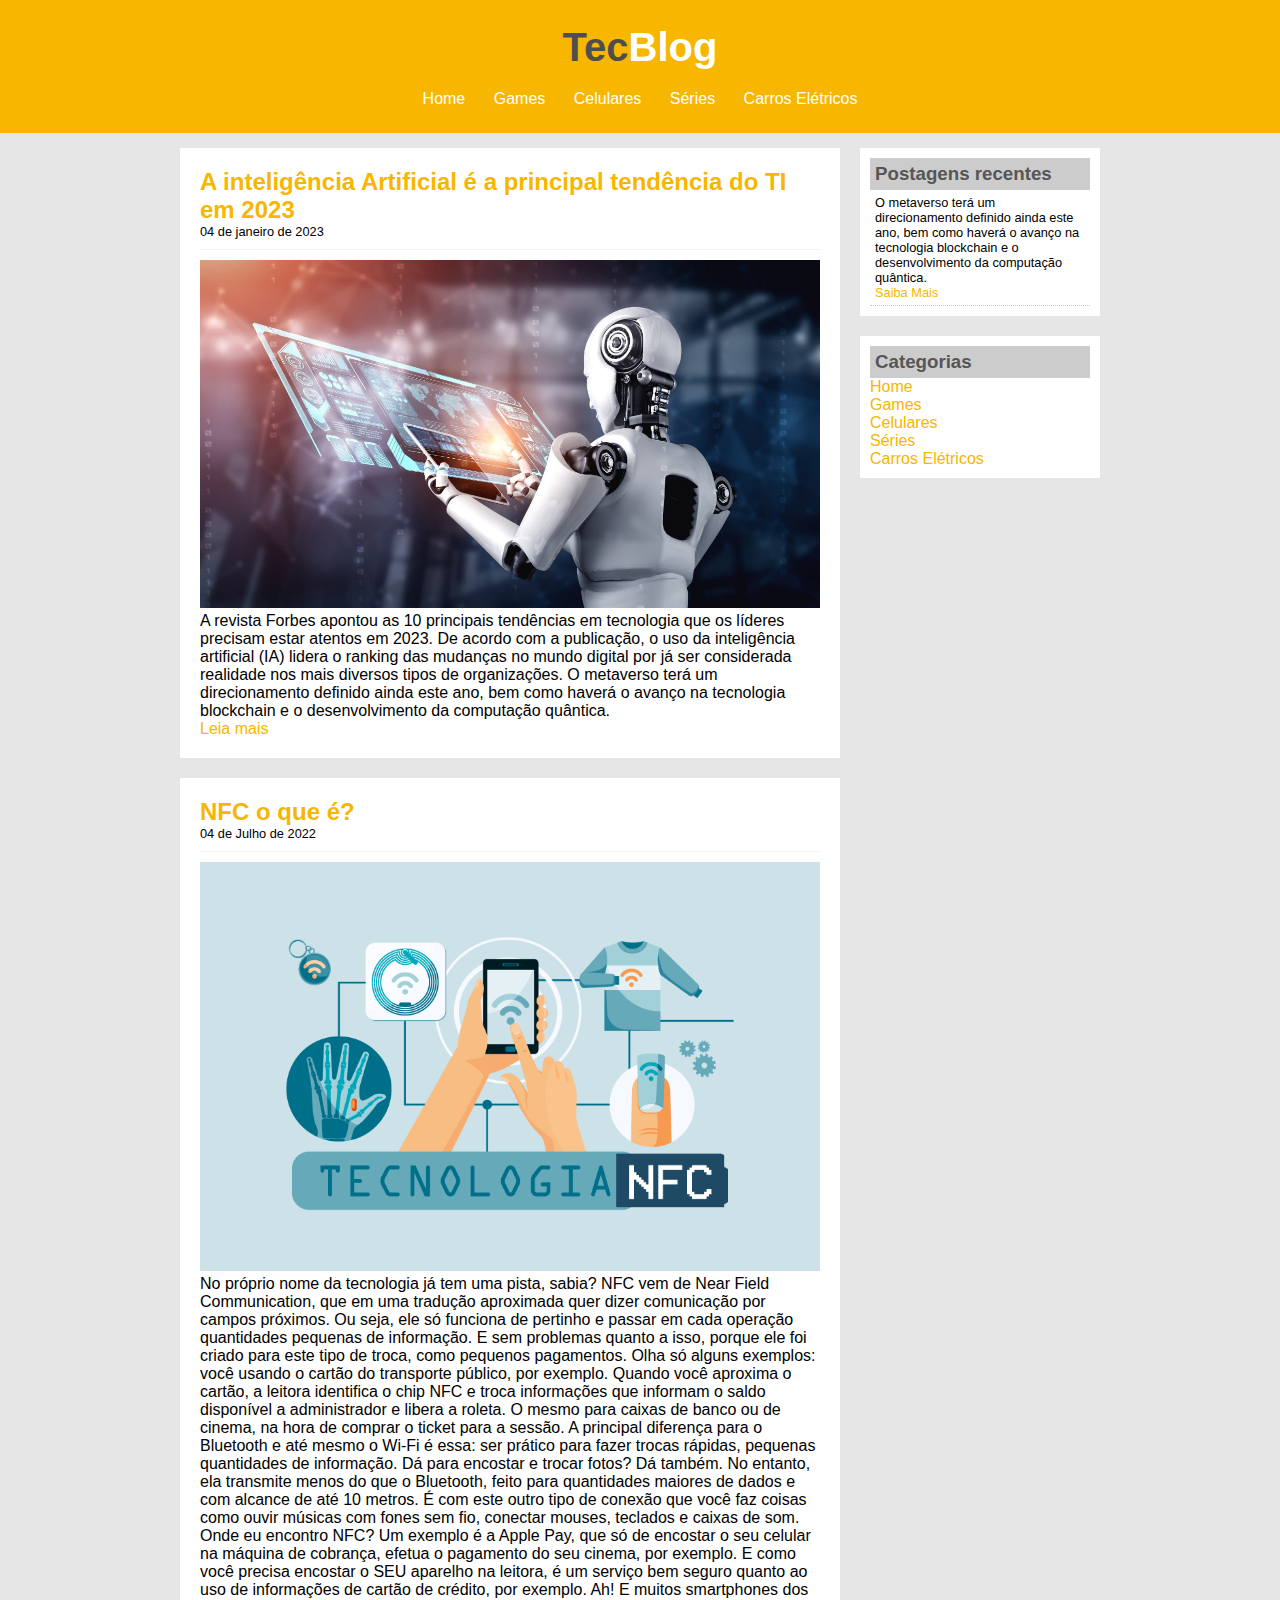
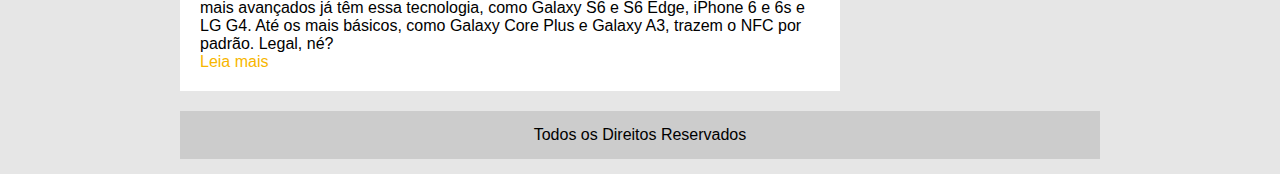
<file: index.html>
<!DOCTYPE html>
<html>
<head>
	<meta charset="utf-8">
	<meta name="viewport" content="width=device-width, initial-scale=1">
	<title>TecBlog - O seu blog de tecnologia</title>
	<link rel="stylesheet" type="text/css" href="css/style.css">

</head>
<body>
	<div id="area-cabecalho">

		<div id="area-logo">
			<h1>Tec<span class="branco">Blog</h1>
		</div>

		<div id="area-menu">
			<a href="index.html">Home</a>
			<a href="jogos.html">Games</a>
			<a href="celulares.html">Celulares</a>
			<a href="Séries.html">Séries</a>
			<a href="carros-eletricos.html">Carros Elétricos</a>
		</div>
	</div>

	<div id="area-principal">
		<div id="area-postagens">
			
			<div class="postagem">
				<h2>A inteligência Artificial é a principal tendência do TI em 2023</h2>
				<span class="data-postagem">04 de janeiro de 2023</span>
				<img src="imagens/ia.jpg" width="620px">
				<p>A revista Forbes apontou as 10 principais tendências em tecnologia que os líderes precisam estar atentos  em 2023. De acordo com a publicação, o uso da inteligência artificial (IA) lidera o ranking das mudanças no mundo digital por já ser considerada realidade nos mais diversos tipos de organizações. O metaverso terá um direcionamento definido ainda este ano, bem como haverá o avanço na tecnologia blockchain e o desenvolvimento da computação quântica. 
				</p>

				<a href="noticia-completa-ia.html">Leia mais</a>
			</div>

			<div class="postagem">
				<h2>NFC o que é?</h2>
				<span class="data-postagem">04 de Julho de 2022</span>
				<img src="imagens/nft.png" width="620px">
				<p>No próprio nome da tecnologia já tem uma pista, sabia? NFC vem de Near Field Communication, que em uma tradução aproximada quer dizer comunicação por campos próximos. Ou seja, ele só funciona de pertinho e passar em cada operação quantidades pequenas de informação. E sem problemas quanto a isso, porque ele foi criado para este tipo de troca, como pequenos pagamentos.

				Olha só alguns exemplos: você usando o cartão do transporte público, por exemplo. Quando você aproxima o cartão, a leitora identifica o chip NFC e troca informações que informam o saldo disponível a administrador e libera a roleta. O mesmo para caixas de banco ou de cinema, na hora de comprar o ticket para a sessão. A principal diferença para o Bluetooth e até mesmo o Wi-Fi é essa: ser prático para fazer trocas rápidas, pequenas quantidades de informação. Dá para encostar e trocar fotos? Dá também.

				No entanto, ela transmite menos do que o Bluetooth, feito para quantidades maiores de dados e com alcance de até 10 metros. É com este outro tipo de conexão que você faz coisas como ouvir músicas com fones sem fio, conectar mouses, teclados e caixas de som.

				Onde eu encontro NFC?

				Um exemplo é a Apple Pay, que só de encostar  o seu celular na máquina de cobrança, efetua o pagamento do seu cinema, por exemplo. E como você precisa encostar o SEU aparelho na leitora, é um serviço bem seguro quanto ao uso de informações de cartão de crédito, por exemplo.

				Ah! E muitos smartphones dos mais avançados já têm essa tecnologia, como Galaxy S6 e S6 Edge, iPhone 6 e 6s e LG G4. Até os mais básicos, como Galaxy Core Plus e Galaxy A3, trazem o NFC por padrão. Legal, né? 
				</p>

				<a href="noticia-completa-ia.html">Leia mais</a>
				

			</div>

		</div>

		<div id="area-lateral">
			<div class="conteudo-lateral">
			<h3>Postagens recentes</h3>
				<div class="postagem-lateral">
				<p>O metaverso terá um direcionamento definido ainda este ano, bem como haverá o avanço na tecnologia blockchain e o desenvolvimento da computação quântica.</p>
				<a href="noticia-completa-ia.html">Saiba Mais</a>
				</div>
				
			</div>
		

		<div class="conteudo-lateral">
			<h3>Categorias</h3>
			<a href="index.html">Home</a><br>
			<a href="jogos.html">Games</a><br>
			<a href="celulares.html">Celulares</a><br>
			<a href="Séries.html">Séries</a><br>
			<a href="carros-eletricos.html">Carros Elétricos</a><br>	
		</div>




		
	</div>
	<div class="rodape">Todos os Direitos Reservados</div>


</body>
</html>
</file>
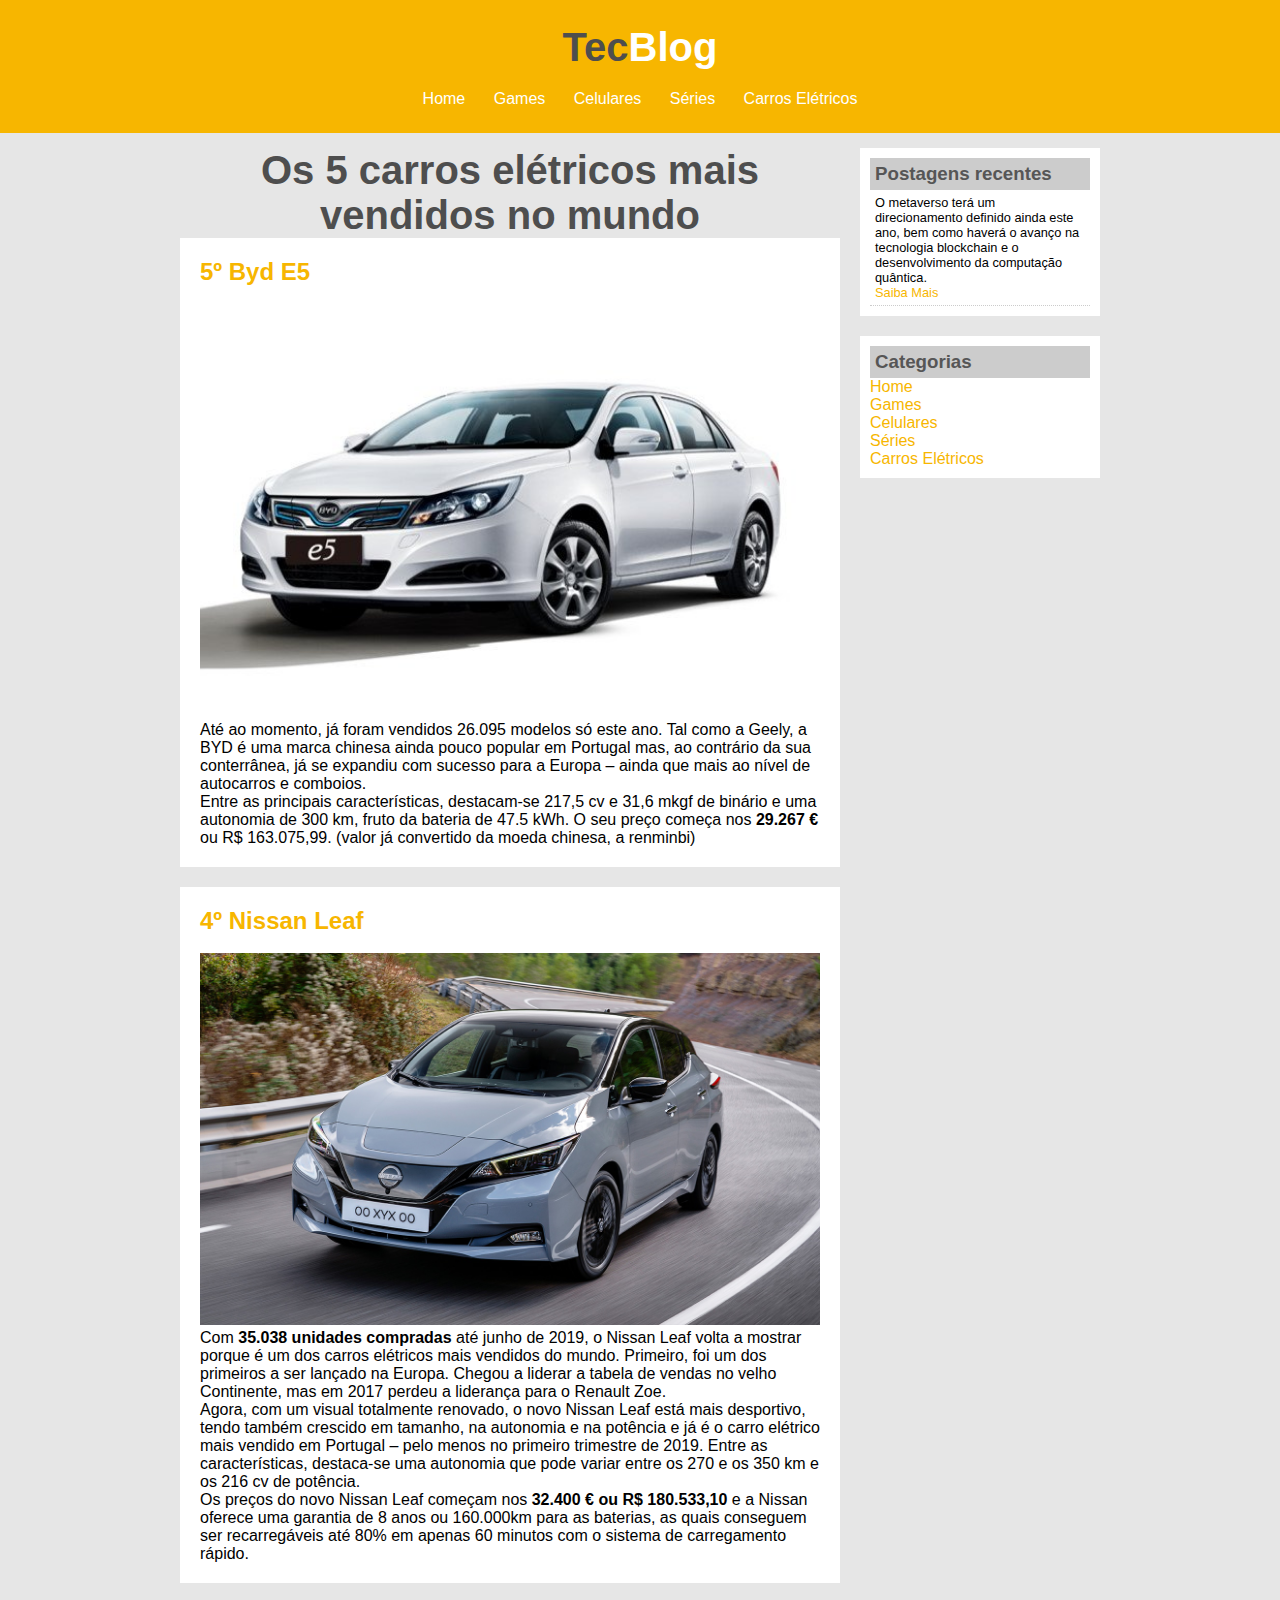
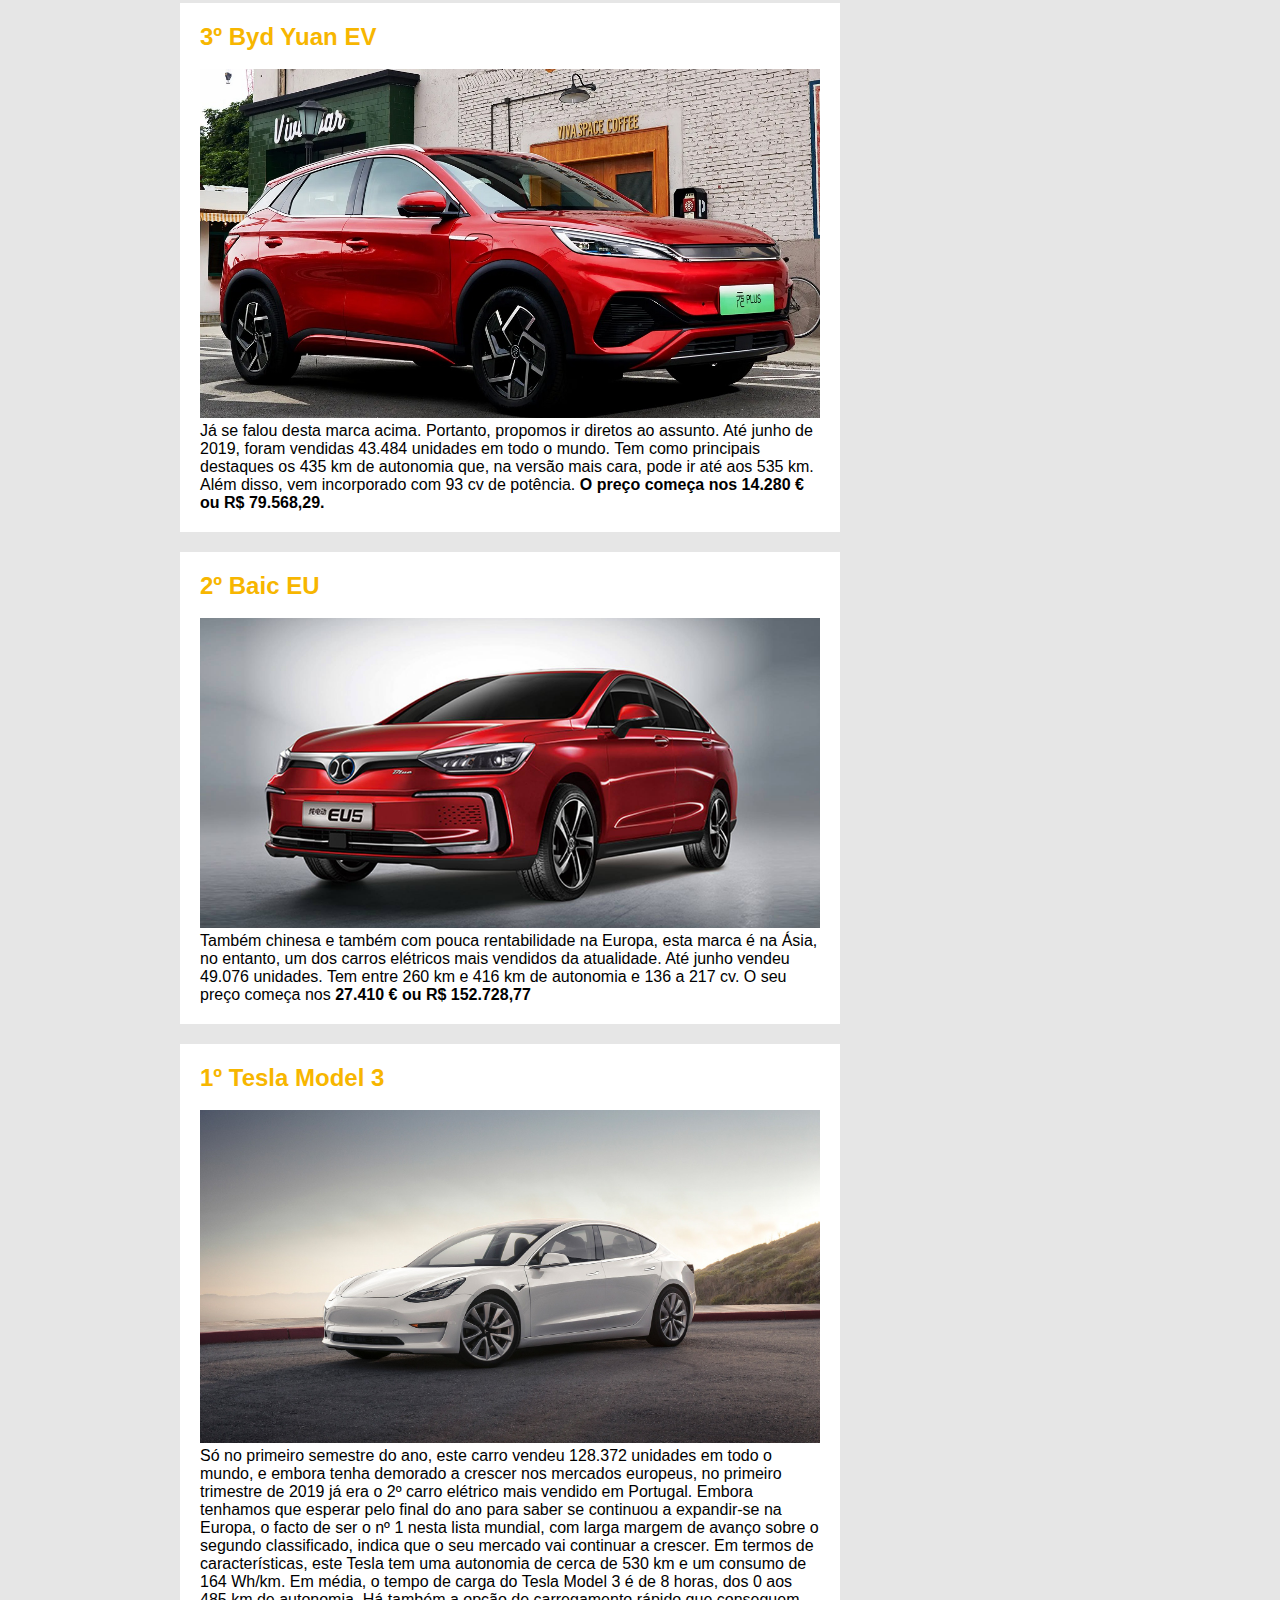
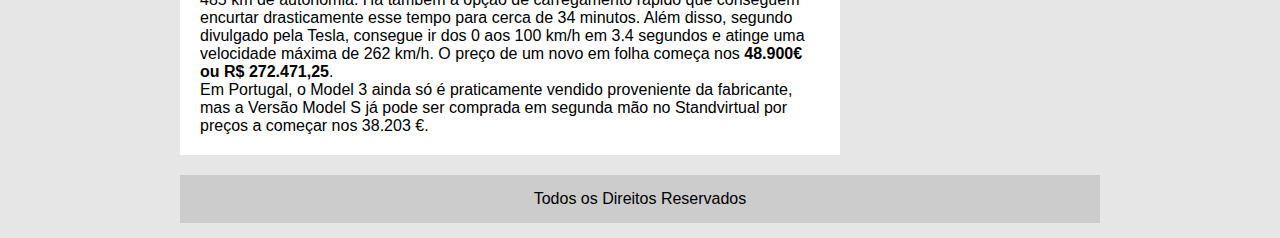
<file: carros-eletricos.html>
<!DOCTYPE html>
<html>
<head>
	<meta charset="utf-8">
	<meta name="viewport" content="width=device-width, initial-scale=1">
	<title>TecBlog - O seu blog de tecnologia</title>
	<link rel="stylesheet" type="text/css" href="css/style.css">

</head>
<body>
	<div id="area-cabecalho">

		<div id="area-logo">
			<h1>Tec<span class="branco">Blog</h1>
		</div>

		<div id="area-menu">
			<a href="index.html">Home</a>
			<a href="jogos.html">Games</a>
			<a href="celulares.html">Celulares</a>
			<a href="Séries.html">Séries</a>
			<a href="carros-eletricos.html">Carros Elétricos</a>
		</div>
	</div>

	<div id="area-principal">
		<div id="area-postagens">
			<h1 align="center">Os 5 carros elétricos mais vendidos no mundo</h1>
			<div class="postagem">
				<h2>5º Byd E5</h2> <br>
				<img src="imagens/carro5.jpg" width="620px"> 
				<p> 
					Até ao momento, já foram vendidos 26.095 modelos só este ano. Tal como a Geely, a BYD é uma marca chinesa ainda pouco popular em Portugal mas, ao contrário da sua conterrânea, já se expandiu com sucesso para a Europa – ainda que mais ao nível de autocarros e comboios. <br>

					Entre as principais características, destacam-se 217,5 cv e 31,6 mkgf de binário e uma autonomia de 300 km, fruto da bateria de 47.5 kWh. O seu preço começa nos <strong>29.267 €</strong> ou R$ 163.075,99. (valor já convertido da moeda chinesa, a renminbi)
				</p>
			</div>

			<div class="postagem">
				<h2>4º Nissan Leaf</h2> <br>
				<img src="imagens/carro4.jpg" width="620px">
				<p>Com <strong>35.038 unidades compradas</strong> até junho de 2019, o Nissan Leaf volta a mostrar porque é um dos carros elétricos mais vendidos do mundo. Primeiro, foi um dos primeiros a ser lançado na Europa. Chegou a liderar a tabela de vendas no velho Continente, mas em 2017 perdeu a liderança para o Renault Zoe. <br>

				Agora, com um visual totalmente renovado, o novo Nissan Leaf está mais desportivo, tendo também crescido em tamanho, na autonomia e na potência e já é o carro elétrico mais vendido em Portugal – pelo menos no primeiro trimestre de 2019.
				Entre as características, destaca-se uma autonomia que pode variar entre os 270 e os 350 km e os 216 cv de potência. <br>

				Os preços do novo Nissan Leaf começam nos <strong>32.400 € ou R$ 180.533,10</strong> e a Nissan oferece uma garantia de 8 anos ou 160.000km para as baterias, as quais conseguem ser recarregáveis até 80% em apenas 60 minutos com o sistema de carregamento rápido.
				</p>
			</div>

			<div class="postagem">
				<h2>3º Byd Yuan EV</h2> <br>
				<img src="imagens/carro3.jpg" width="620px">
				<p>Já se falou desta marca acima. Portanto, propomos ir diretos ao assunto. Até junho de 2019, foram vendidas 43.484 unidades em todo o mundo. Tem como principais destaques os 435 km de autonomia que, na versão mais cara, pode ir até aos 535 km. Além disso, vem incorporado com 93 cv de potência.

				<strong>O preço começa nos 14.280 € ou R$ 79.568,29.</strong>
				</p>
			</div>

			<div class="postagem">
				<h2>2º Baic EU</h2> <br>
				<img src="imagens/carro2.png" width="620px">
				<p>Também chinesa e também com pouca rentabilidade na Europa, esta marca é na Ásia, no entanto, um dos carros elétricos mais vendidos da atualidade. Até junho vendeu 49.076 unidades. Tem entre 260 km e 416 km de autonomia e 136 a 217 cv. O seu preço começa nos <strong>27.410 € ou R$ 152.728,77</strong>
				</p>
			</div>

			<div class="postagem">
				<h2>1º Tesla Model 3</h2> <br>
				<img src="imagens/carro1.jpg" width="620px">
				<p>Só no primeiro semestre do ano, este carro vendeu 128.372 unidades em todo o mundo, e embora tenha demorado a crescer nos mercados europeus, no primeiro trimestre de 2019 já era o 2º carro elétrico mais vendido em Portugal. Embora tenhamos que esperar pelo final do ano para saber se continuou a expandir-se na Europa, o facto de ser o nº 1 nesta lista mundial, com larga margem de avanço sobre o segundo classificado, indica que o seu mercado vai continuar a crescer.

				Em termos de características, este Tesla tem uma autonomia de cerca de 530 km e um consumo de 164 Wh/km. Em média, o tempo de carga do Tesla Model 3 é de 8 horas, dos 0 aos 485 km de autonomia. Há também a opção de carregamento rápido que conseguem encurtar drasticamente esse tempo para cerca de 34 minutos. Além disso, segundo divulgado pela Tesla, consegue ir dos 0 aos 100 km/h em 3.4 segundos e atinge uma velocidade máxima de 262 km/h.

				O preço de um novo em folha começa nos <strong>48.900€ ou R$ 272.471,25</strong>. <br> Em Portugal, o Model 3 ainda só é praticamente vendido proveniente da fabricante, mas a Versão Model S já pode ser comprada em segunda mão no Standvirtual por preços a começar nos 38.203 €.
				</p>
			</div>


		</div>

		<div id="area-lateral">
			<div class="conteudo-lateral">
			<h3>Postagens recentes</h3>
				<div class="postagem-lateral">
				<p>O metaverso terá um direcionamento definido ainda este ano, bem como haverá o avanço na tecnologia blockchain e o desenvolvimento da computação quântica.</p>
				<a href="noticia-completa-ia.html">Saiba Mais</a>
				</div>
				
			</div>
		

		<div class="conteudo-lateral">
			<h3>Categorias</h3>
			<a href="index.html">Home</a><br>
			<a href="jogos.html">Games</a><br>
			<a href="celulares.html">Celulares</a><br>
			<a href="Séries.html">Séries</a><br>
			<a href="carros-eletricos.html">Carros Elétricos</a><br>	
		</div>




		
	</div>
	<div class="rodape">Todos os Direitos Reservados</div>


</body>
</html>
</file>
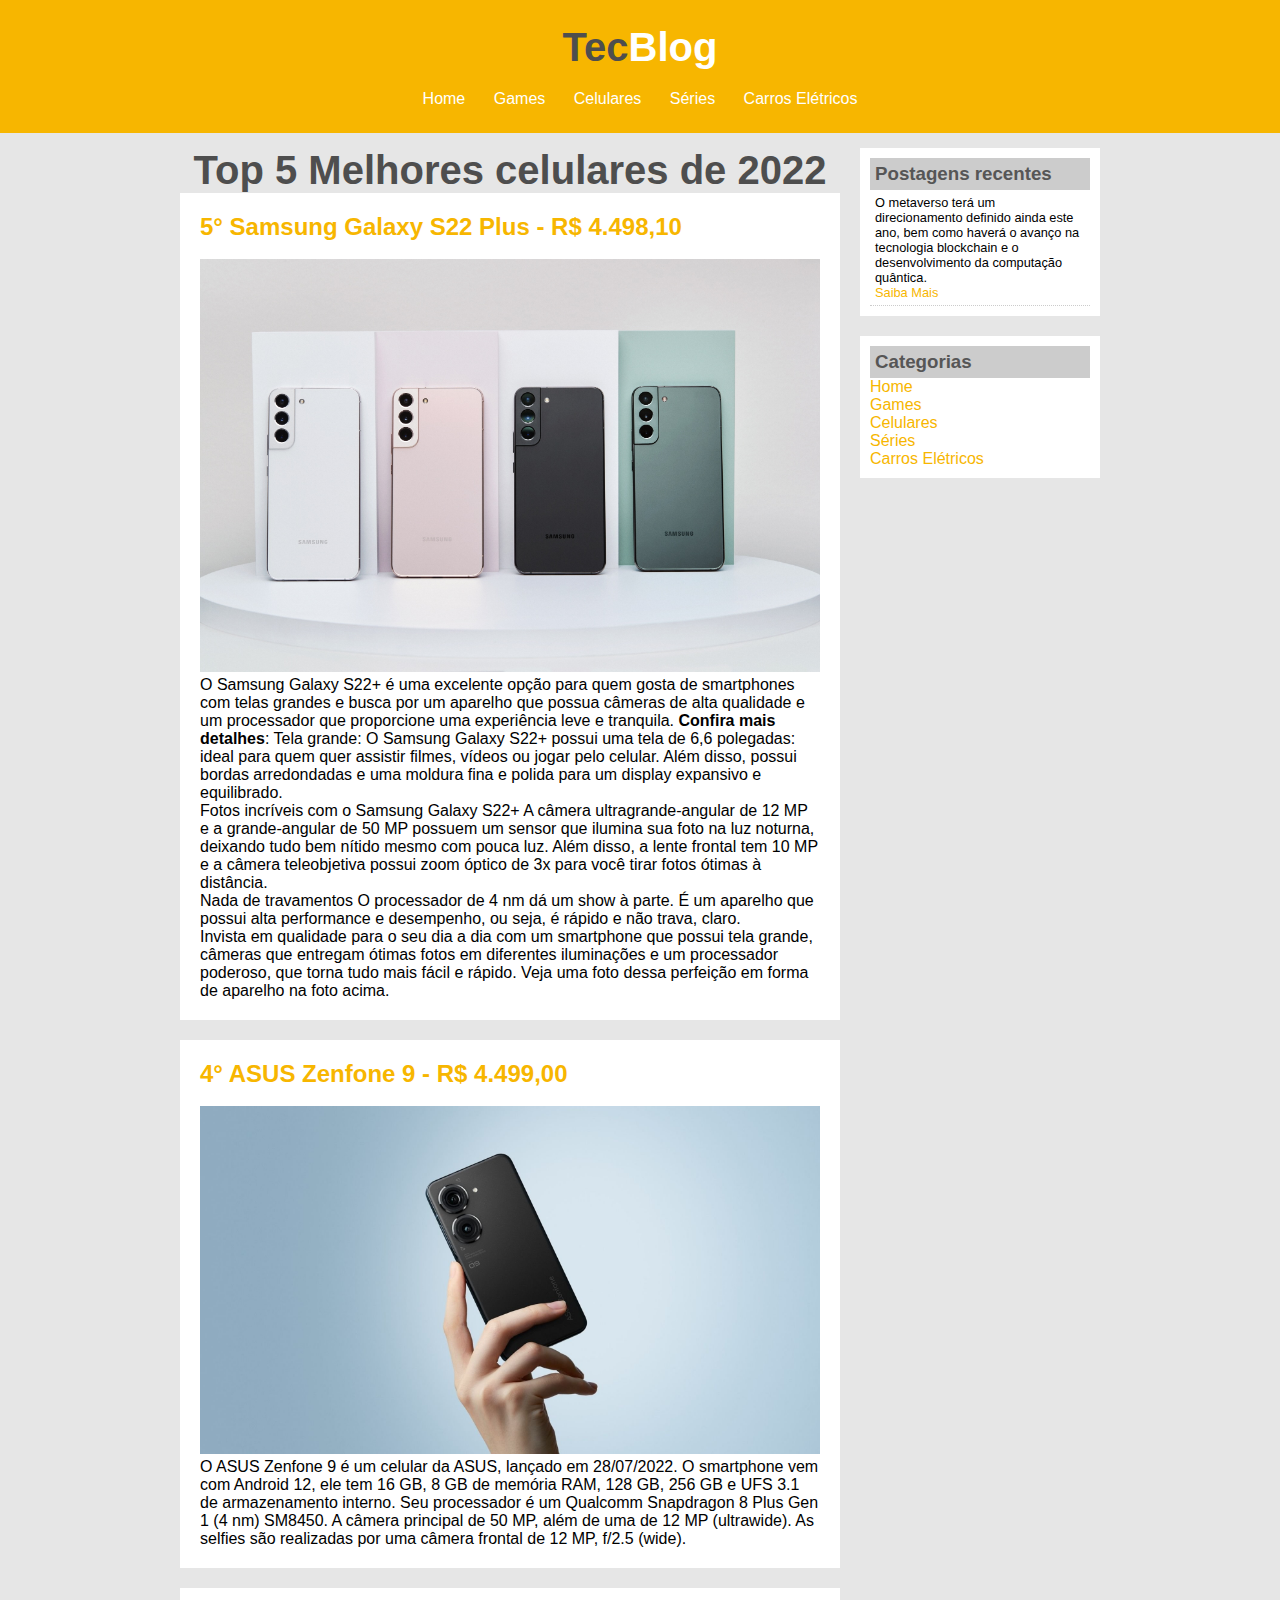
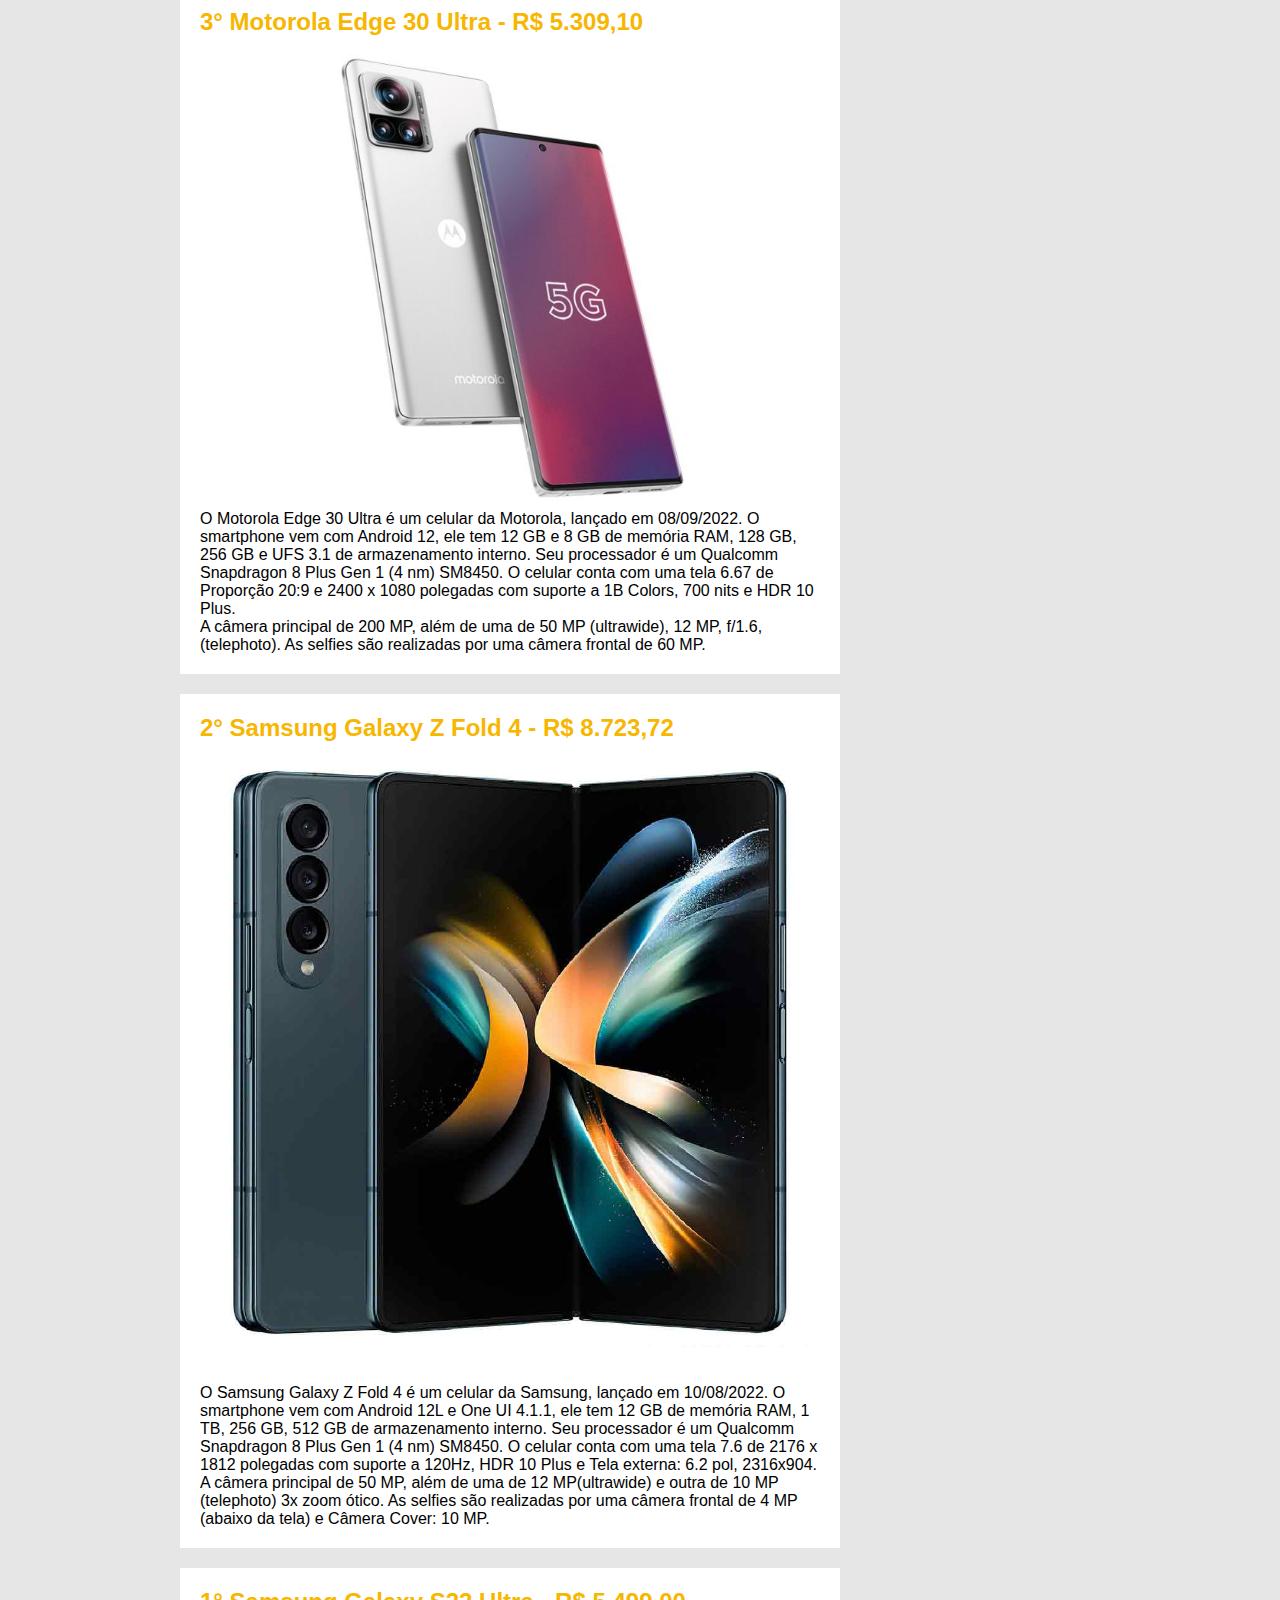
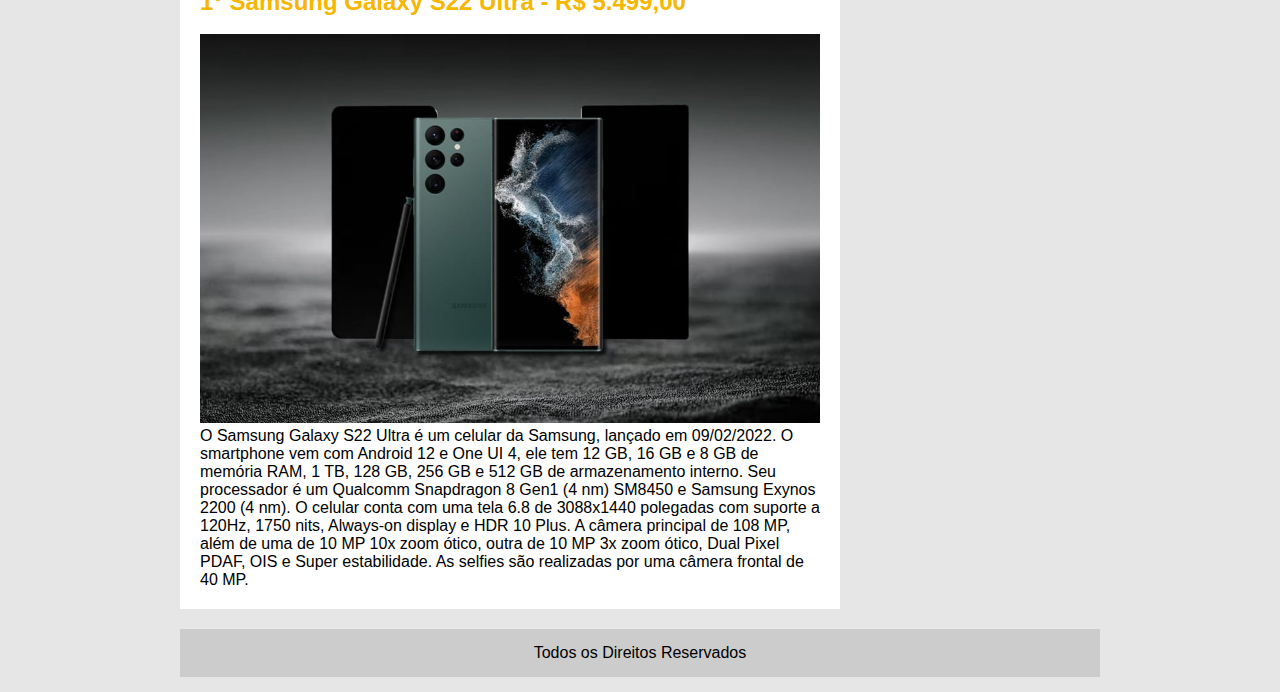
<file: celulares.html>
<!DOCTYPE html>
<html>
<head>
	<meta charset="utf-8">
	<meta name="viewport" content="width=device-width, initial-scale=1">
	<title>TecBlog - O seu blog de tecnologia</title>
	<link rel="stylesheet" type="text/css" href="css/style.css">

</head>
<body>
	<div id="area-cabecalho">

		<div id="area-logo">
			<h1>Tec<span class="branco">Blog</h1>
		</div>

		<div id="area-menu">
			<a href="index.html">Home</a>
			<a href="jogos.html">Games</a>
			<a href="celulares.html">Celulares</a>
			<a href="Séries.html">Séries</a>
			<a href="carros-eletricos.html">Carros Elétricos</a>
		</div>
	</div>

	<div id="area-principal">
		<div id="area-postagens">
			<h1 align="center">Top 5 Melhores celulares de 2022</h1>
			<div class="postagem">
				<h2>5°	Samsung Galaxy S22 Plus - R$ 4.498,10</h2> <br>
				<img src="imagens/s22.jpg" width="620px"> 
				<p> 
					O Samsung Galaxy S22+ é uma excelente opção para quem gosta de smartphones com telas grandes e busca por um aparelho que possua câmeras de alta qualidade e um processador que proporcione uma experiência leve e tranquila. <strong>Confira mais detalhes</strong>:

					Tela grande: O Samsung Galaxy S22+ possui uma tela de 6,6 polegadas: ideal para quem quer assistir filmes, vídeos ou jogar pelo celular. Além disso, possui bordas arredondadas e uma moldura fina e polida para um display expansivo e equilibrado. <br>

					Fotos incríveis com o Samsung Galaxy S22+ A câmera ultragrande-angular de 12 MP e a grande-angular de 50 MP possuem um sensor que ilumina sua foto na luz noturna, deixando tudo bem nítido mesmo com pouca luz. Além disso, a lente frontal tem 10 MP e a câmera teleobjetiva possui zoom óptico de 3x para você tirar fotos ótimas à distância. <br>

					Nada de travamentos O processador de 4 nm dá um show à parte. É um aparelho que possui alta performance e desempenho, ou seja, é rápido e não trava, claro. <br>

					Invista em qualidade para o seu dia a dia com um smartphone que possui tela grande, câmeras que entregam ótimas fotos em diferentes iluminações e um processador poderoso, que torna tudo mais fácil e rápido. Veja uma foto dessa perfeição em forma de aparelho na foto acima. 
				</p>
			</div>

			<div class="postagem">
				<h2>4°	ASUS Zenfone 9 - R$ 4.499,00</h2> <br>
				<img src="imagens/zfone9.jpg" width="620px">
				<p>O ASUS Zenfone 9 é um celular da ASUS, lançado em 28/07/2022. O smartphone vem com Android 12, ele tem 16 GB, 8 GB de memória RAM, 128 GB, 256 GB e UFS 3.1 de armazenamento interno. Seu processador é um Qualcomm Snapdragon 8 Plus Gen 1 (4 nm) SM8450.

				A câmera principal de 50 MP, além de uma de 12 MP (ultrawide). As selfies são realizadas por uma câmera frontal de 12 MP, f/2.5 (wide).
				</p>
			</div>

			<div class="postagem">
				<h2>3°	Motorola Edge 30 Ultra - R$ 5.309,10</h2> <br>
				<img src="imagens/moto30.jpg" width="620px">
				<p>O Motorola Edge 30 Ultra é um celular da Motorola, lançado em 08/09/2022. O smartphone vem com Android 12, ele tem 12 GB e 8 GB de memória RAM, 128 GB, 256 GB e UFS 3.1 de armazenamento interno. Seu processador é um Qualcomm Snapdragon 8 Plus Gen 1 (4 nm) SM8450. O celular conta com uma tela 6.67 de Proporção 20:9 e 2400 x 1080 polegadas com suporte a 1B Colors, 700 nits e HDR 10 Plus. <br>

				A câmera principal de 200 MP, além de uma de 50 MP (ultrawide), 12 MP, f/1.6, (telephoto). As selfies são realizadas por uma câmera frontal de 60 MP.

				</p>
			</div>

			<div class="postagem">
				<h2>2°	Samsung Galaxy Z Fold 4 - R$ 8.723,72</h2> <br>
				<img src="imagens/galaxy.jpg" width="620px">
				<p>O Samsung Galaxy Z Fold 4 é um celular da Samsung, lançado em 10/08/2022. O smartphone vem com Android 12L e One UI 4.1.1, ele tem 12 GB de memória RAM, 1 TB, 256 GB, 512 GB de armazenamento interno. Seu processador é um Qualcomm Snapdragon 8 Plus Gen 1 (4 nm) SM8450. O celular conta com uma tela 7.6 de 2176 x 1812 polegadas com suporte a 120Hz, HDR 10 Plus e Tela externa: 6.2 pol, 2316x904.

				A câmera principal de 50 MP, além de uma de 12 MP(ultrawide) e outra de 10 MP (telephoto) 3x zoom ótico. As selfies são realizadas por uma câmera frontal de 4 MP (abaixo da tela) e Câmera Cover: 10 MP.

				</p>
			</div>

			<div class="postagem">
				<h2>1°	Samsung Galaxy S22 Ultra - R$ 5.499,00</h2> <br>
				<img src="imagens/s22u.jpg" width="620px">
				<p>O Samsung Galaxy S22 Ultra é um celular da Samsung, lançado em 09/02/2022. O smartphone vem com Android 12 e One UI 4, ele tem 12 GB, 16 GB e 8 GB de memória RAM, 1 TB, 128 GB, 256 GB e 512 GB de armazenamento interno. Seu processador é um Qualcomm Snapdragon 8 Gen1 (4 nm) SM8450 e Samsung Exynos 2200 (4 nm). O celular conta com uma tela 6.8 de 3088x1440 polegadas com suporte a 120Hz, 1750 nits, Always-on display e HDR 10 Plus.

				A câmera principal de 108 MP, além de uma de 10 MP 10x zoom ótico, outra de 10 MP 3x zoom ótico, Dual Pixel PDAF, OIS e Super estabilidade. As selfies são realizadas por uma câmera frontal de 40 MP.

				</p>
			</div>


		</div>

		<div id="area-lateral">
			<div class="conteudo-lateral">
			<h3>Postagens recentes</h3>
				<div class="postagem-lateral">
				<p>O metaverso terá um direcionamento definido ainda este ano, bem como haverá o avanço na tecnologia blockchain e o desenvolvimento da computação quântica.</p>
				<a href="noticia-completa-ia.html">Saiba Mais</a>
				</div>
				
			</div>
		

		<div class="conteudo-lateral">
			<h3>Categorias</h3>
			<a href="index.html">Home</a><br>
			<a href="jogos.html">Games</a><br>
			<a href="celulares.html">Celulares</a><br>
			<a href="Séries.html">Séries</a><br>
			<a href="carros-eletricos.html">Carros Elétricos</a><br>	
		</div>




		
	</div>
	<div class="rodape">Todos os Direitos Reservados</div>


</body>
</html>
</file>
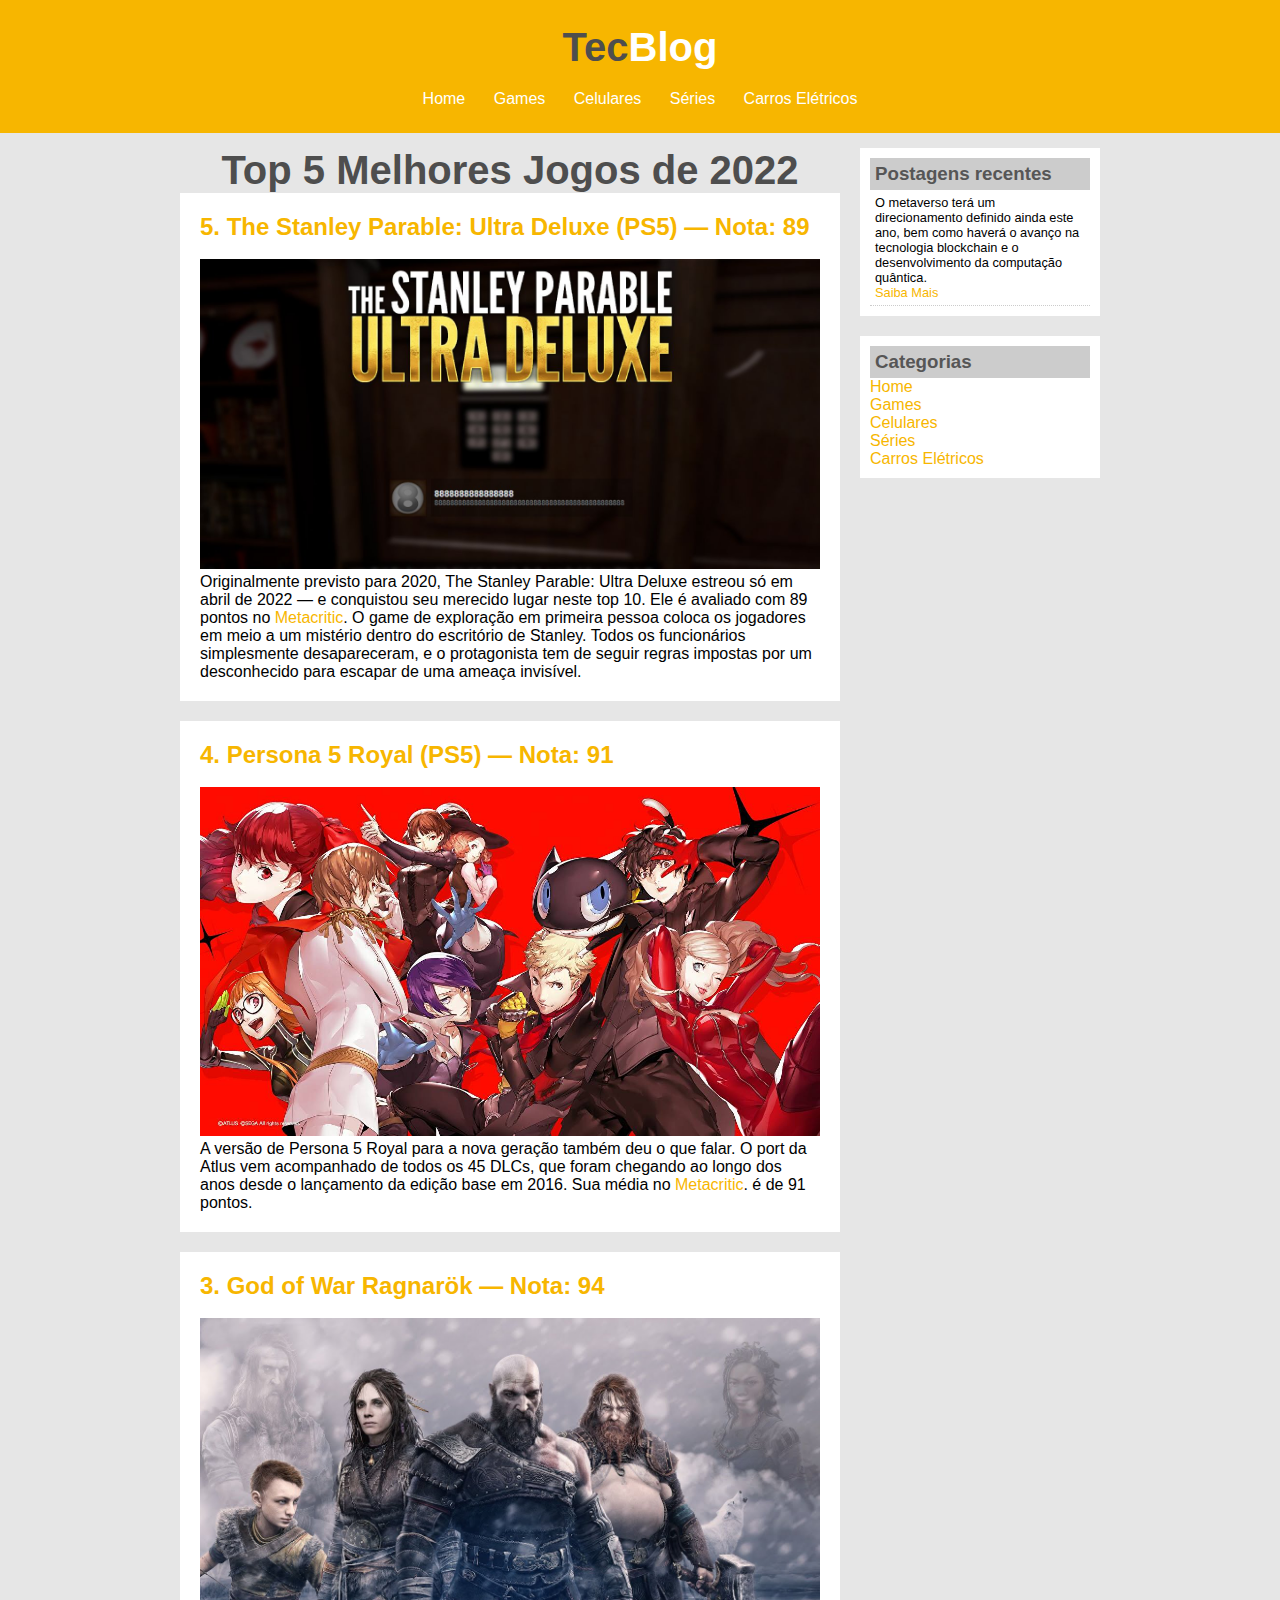
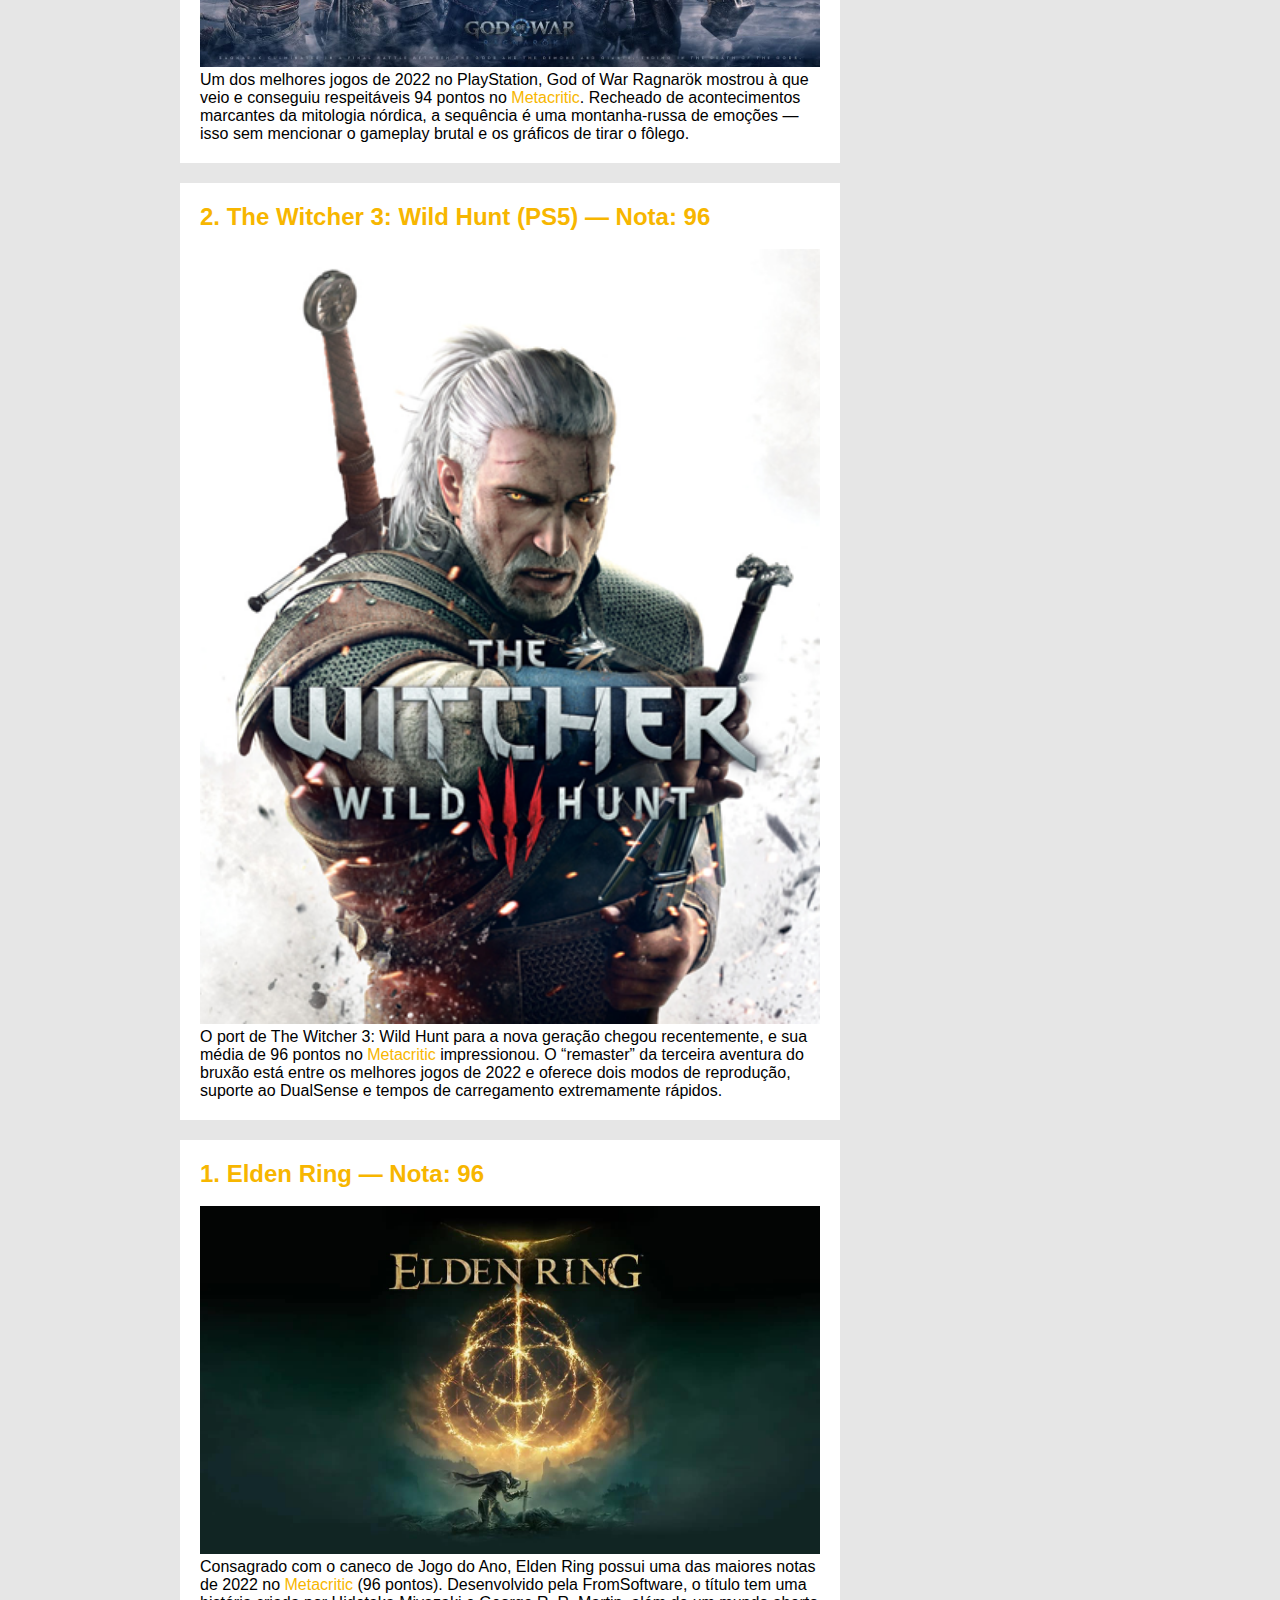
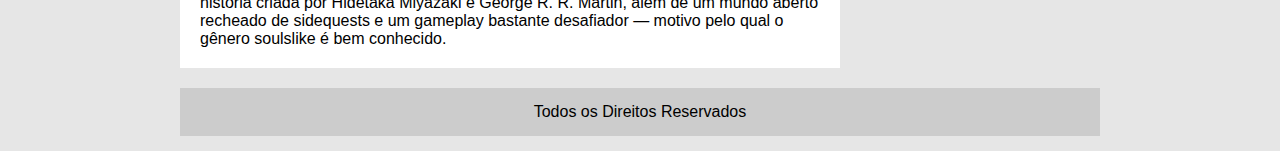
<file: jogos.html>
<!DOCTYPE html>
<html>
<head>
	<meta charset="utf-8">
	<meta name="viewport" content="width=device-width, initial-scale=1">
	<title>TecBlog - O seu blog de tecnologia</title>
	<link rel="stylesheet" type="text/css" href="css/style.css">

</head>
<body>
	<div id="area-cabecalho">

		<div id="area-logo">
			<h1>Tec<span class="branco">Blog</h1>
		</div>

		<div id="area-menu">
			<a href="index.html">Home</a>
			<a href="jogos.html">Games</a>
			<a href="celulares.html">Celulares</a>
			<a href="Séries.html">Séries</a>
			<a href="carros-eletricos.html">Carros Elétricos</a>
		</div>
	</div>

	<div id="area-principal">
		<div id="area-postagens">
			<h1 align="center">Top 5 Melhores Jogos de 2022</h1>
			<div class="postagem">
				<h2>5. The Stanley Parable: Ultra Deluxe (PS5) — Nota: 89</h2> <br>
				<img src="imagens/top5.jpg" width="620px"> 
				<p> 
					Originalmente previsto para 2020, The Stanley Parable: Ultra Deluxe estreou só em abril de 2022 — e conquistou seu merecido lugar neste top 10. Ele é avaliado com 89 pontos no <a href="https://meups.com.br/especiais/lista-10-melhores-jogos-de-2022-metacritic/">Metacritic</a>.
					O game de exploração em primeira pessoa coloca os jogadores em meio a um mistério dentro do escritório de Stanley. Todos os funcionários simplesmente desapareceram, e o protagonista tem de seguir regras impostas por um desconhecido para escapar de uma ameaça invisível.
				</p>
			</div>

			<div class="postagem">
				<h2>4. Persona 5 Royal (PS5) — Nota: 91</h2> <br>
				<img src="imagens/top4.jpeg" width="620px">
				<p>A versão de Persona 5 Royal para a nova geração também deu o que falar. O port da Atlus vem acompanhado de todos os 45 DLCs, que foram chegando ao longo dos anos desde o lançamento da edição base em 2016. Sua média no <a href="https://meups.com.br/especiais/lista-10-melhores-jogos-de-2022-metacritic/">Metacritic</a>. é de 91 pontos.
				</p>
			</div>

			<div class="postagem">
				<h2>3. God of War Ragnarök — Nota: 94</h2> <br>
				<img src="imagens/top3.jpg" width="620px">
				<p>Um dos melhores jogos de 2022 no PlayStation, God of War Ragnarök mostrou à que veio e conseguiu respeitáveis 94 pontos no <a href="https://meups.com.br/especiais/lista-10-melhores-jogos-de-2022-metacritic/">Metacritic</a>. Recheado de acontecimentos marcantes da mitologia nórdica, a sequência é uma montanha-russa de emoções — isso sem mencionar o gameplay brutal e os gráficos de tirar o fôlego.
				</p>
			</div>

			<div class="postagem">
				<h2>2. The Witcher 3: Wild Hunt (PS5) — Nota: 96</h2> <br>
				<img src="imagens/top2.png" width="620px">
				<p>O port de The Witcher 3: Wild Hunt para a nova geração chegou recentemente, e sua média de 96 pontos no <a href="https://meups.com.br/especiais/lista-10-melhores-jogos-de-2022-metacritic/">Metacritic</a> impressionou. O “remaster” da terceira aventura do bruxão está entre os melhores jogos de 2022 e oferece dois modos de reprodução, suporte ao DualSense e tempos de carregamento extremamente rápidos.
				</p>
			</div>

			<div class="postagem">
				<h2>1. Elden Ring — Nota: 96</h2> <br>
				<img src="imagens/top1.jpg" width="620px">
				<p>Consagrado com o caneco de Jogo do Ano, Elden Ring possui uma das maiores notas de 2022 no <a href="https://meups.com.br/especiais/lista-10-melhores-jogos-de-2022-metacritic/">Metacritic</a> (96 pontos). Desenvolvido pela FromSoftware, o título tem uma história criada por Hidetaka Miyazaki e George R. R. Martin, além de um mundo aberto recheado de sidequests e um gameplay bastante desafiador — motivo pelo qual o gênero soulslike é bem conhecido.
				</p>
			</div>


		</div>

		<div id="area-lateral">
			<div class="conteudo-lateral">
			<h3>Postagens recentes</h3>
				<div class="postagem-lateral">
				<p>O metaverso terá um direcionamento definido ainda este ano, bem como haverá o avanço na tecnologia blockchain e o desenvolvimento da computação quântica.</p>
				<a href="noticia-completa-ia.html">Saiba Mais</a>
				</div>
				
			</div>
		

		<div class="conteudo-lateral">
			<h3>Categorias</h3>
			<a href="index.html">Home</a><br>
			<a href="jogos.html">Games</a><br>
			<a href="celulares.html">Celulares</a><br>
			<a href="Séries.html">Séries</a><br>
			<a href="carros-eletricos.html">Carros Elétricos</a><br>	
		</div>




		
	</div>
	<div class="rodape">Todos os Direitos Reservados</div>


</body>
</html>
</file>
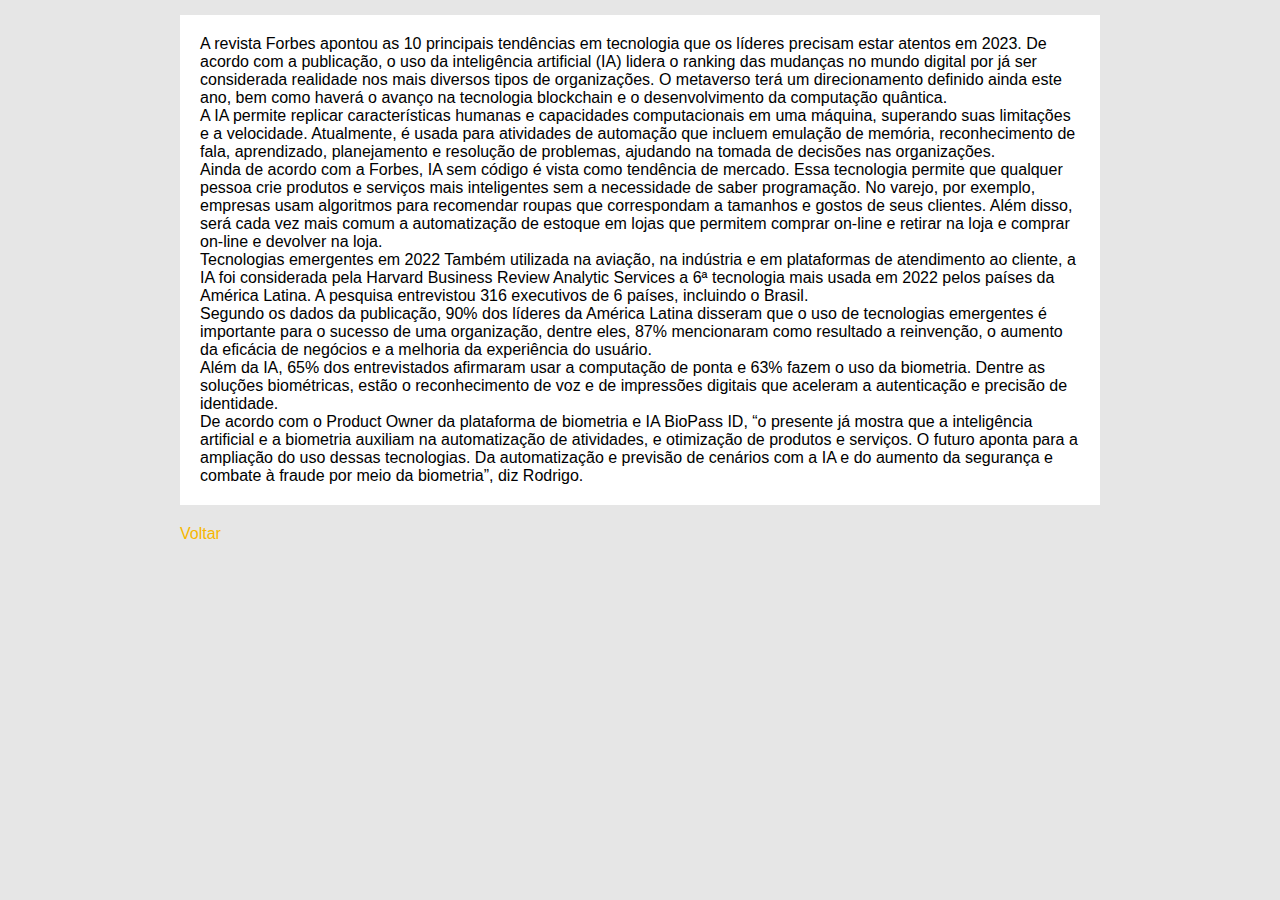
<file: noticia-completa-ia.html>
<!DOCTYPE html>
<html>
<head>
	<meta charset="utf-8">
	<meta name="viewport" content="width=device-width, initial-scale=1">
	<title>TecBlog - Tudo sobre IA</title>
	<link rel="stylesheet" type="text/css" href="css/style.css">

</head>
<body>
<div id="area-principalnoticia">
	<div id="area-postagens-noticia">
		<div class="postagem">
		<p> A revista Forbes apontou as 10 principais tendências em tecnologia que os líderes precisam estar atentos  em 2023. De acordo com a publicação, o uso da inteligência artificial (IA) lidera o ranking das mudanças no mundo digital por já ser considerada realidade nos mais diversos tipos de organizações. O metaverso terá um direcionamento definido ainda este ano, bem como haverá o avanço na tecnologia blockchain e o desenvolvimento da computação quântica. </p>

		<p> A IA permite replicar características humanas e capacidades computacionais em uma máquina, superando suas limitações e a velocidade. Atualmente, é usada para atividades de automação que incluem emulação de memória, reconhecimento de fala, aprendizado, planejamento e resolução de problemas, ajudando na tomada de decisões nas organizações. </p>

		<p>Ainda de acordo com a Forbes, IA sem código é vista como tendência de mercado. Essa tecnologia permite que qualquer pessoa crie produtos e serviços mais inteligentes sem a necessidade de saber programação. No varejo, por exemplo, empresas usam algoritmos para recomendar roupas que correspondam a tamanhos e gostos de seus clientes. Além disso, será cada vez mais comum a automatização de estoque em lojas que permitem comprar on-line e retirar na loja e comprar on-line e devolver na loja. </p>

		<p>Tecnologias emergentes em 2022

		Também utilizada na aviação, na indústria e em plataformas de atendimento ao cliente, a IA foi considerada pela Harvard Business Review Analytic Services a 6ª tecnologia mais usada em 2022 pelos países da América Latina. A pesquisa entrevistou 316 executivos de 6 países, incluindo o Brasil. </p>

		<p>Segundo os dados da publicação, 90% dos líderes da América Latina disseram que o uso de tecnologias emergentes é importante para o sucesso de uma organização, dentre eles, 87% mencionaram como resultado a reinvenção, o aumento da eficácia de negócios e a melhoria da experiência do usuário. </p> 

		<p>Além da IA, 65% dos entrevistados afirmaram usar a computação de ponta e 63% fazem o uso da biometria. Dentre as soluções biométricas, estão o reconhecimento de voz e de impressões digitais que aceleram a autenticação e precisão de identidade.</p>

		<p>De acordo com o Product Owner da plataforma de biometria e IA BioPass ID, “o presente já mostra que a inteligência artificial e a biometria auxiliam na automatização de atividades, e otimização de produtos e serviços. O futuro aponta para a ampliação do uso dessas tecnologias. Da automatização e previsão de cenários com a IA e do aumento da segurança e combate à fraude por meio da biometria”, diz Rodrigo. </p>
		</div>
	</div>
	<a href="index.html">Voltar</a>
</div>

</body>
</html>
</file>
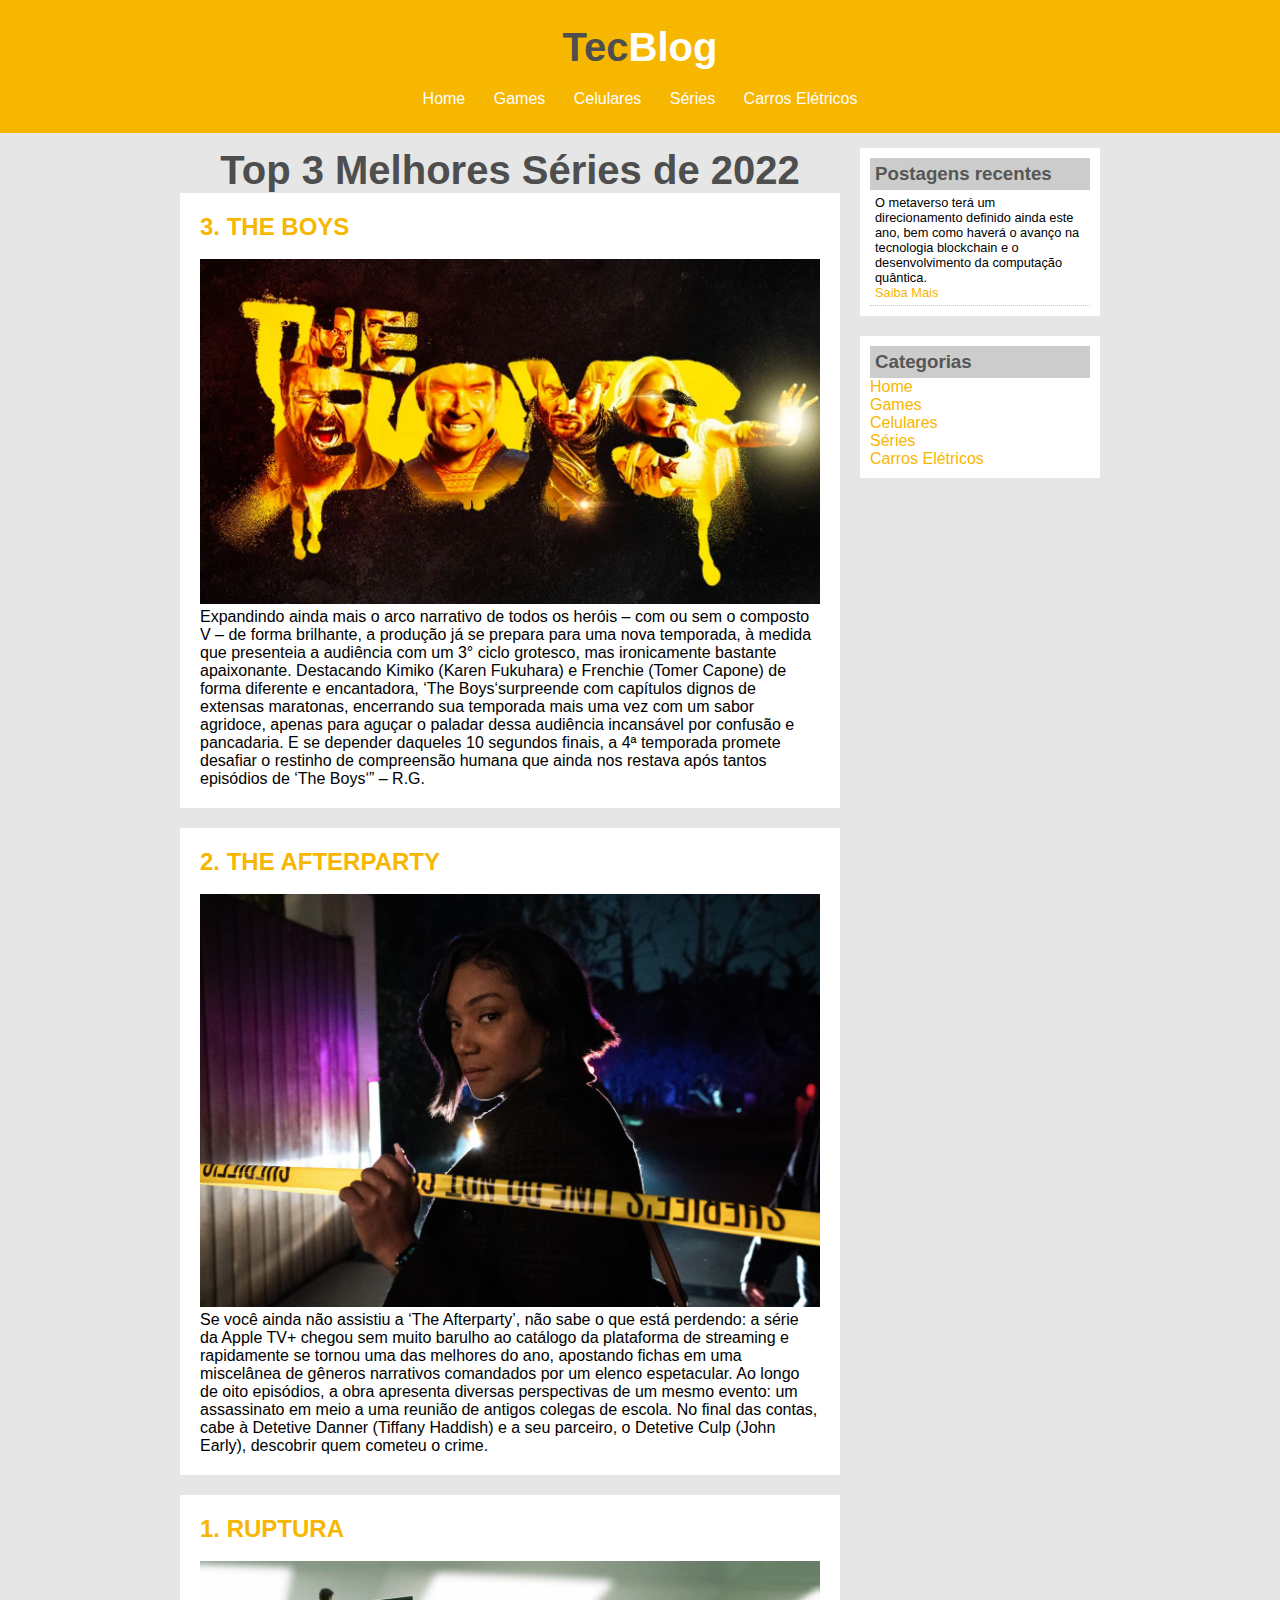
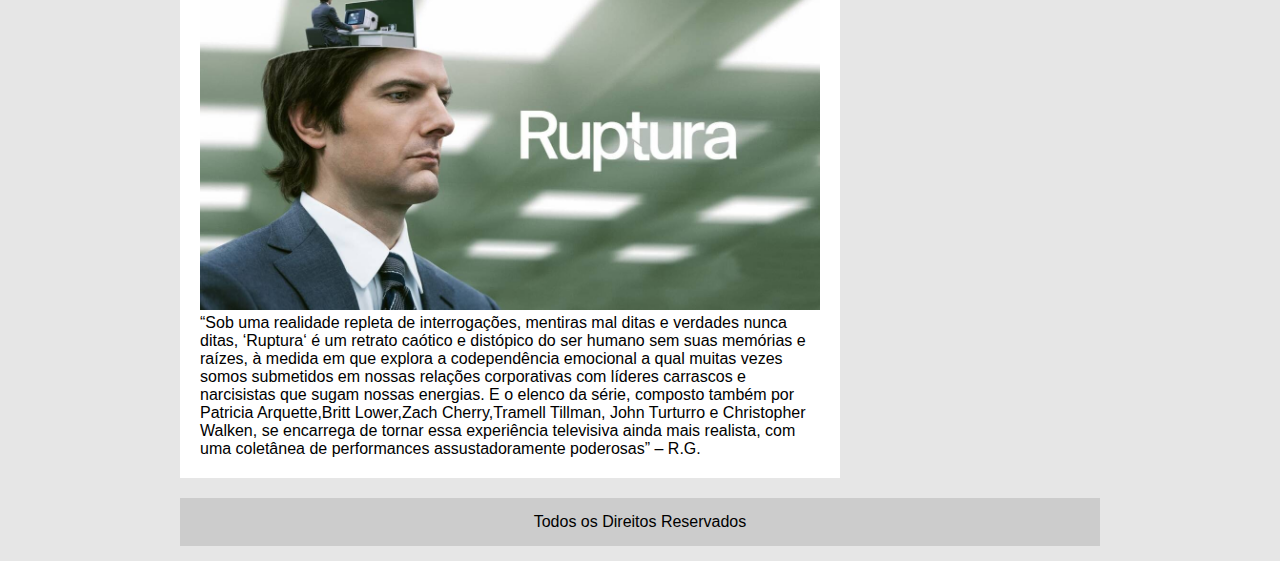
<file: Séries.html>
<!DOCTYPE html>
<html>
<head>
	<meta charset="utf-8">
	<meta name="viewport" content="width=device-width, initial-scale=1">
	<title>TecBlog - O seu blog de tecnologia</title>
	<link rel="stylesheet" type="text/css" href="css/style.css">

</head>
<body>
	<div id="area-cabecalho">

		<div id="area-logo">
			<h1>Tec<span class="branco">Blog</h1>
		</div>

		<div id="area-menu">
			<a href="index.html">Home</a>
			<a href="jogos.html">Games</a>
			<a href="celulares.html">Celulares</a>
			<a href="Séries.html">Séries</a>
			<a href="carros-eletricos.html">Carros Elétricos</a>
		</div>
	</div>

	<div id="area-principal">
		<div id="area-postagens">
			<h1 align="center">Top 3 Melhores Séries de 2022</h1>
			<div class="postagem">
				<h2>3. THE BOYS</h2> <br>
				<img src="imagens/serie3.jpg" width="620px"> 
				<p> Expandindo ainda mais o arco narrativo de todos os heróis – com ou sem o composto V – de forma brilhante, a produção já se prepara para uma nova temporada, à medida que presenteia a audiência com um 3° ciclo grotesco, mas ironicamente bastante apaixonante. Destacando Kimiko (Karen Fukuhara) e Frenchie (Tomer Capone) de forma diferente e encantadora, ‘The Boys‘surpreende com capítulos dignos de extensas maratonas, encerrando sua temporada mais uma vez com um sabor agridoce, apenas para aguçar o paladar dessa audiência incansável por confusão e pancadaria. E se depender daqueles 10 segundos finais, a 4ª temporada promete desafiar o restinho de compreensão humana que ainda nos restava após tantos episódios de ‘The Boys‘” – R.G.
				</p>
			</div>

			<div class="postagem">
				<h2>2. THE AFTERPARTY</h2> <br>
				<img src="imagens/serie2.jpg" width="620px">
				<p>Se você ainda não assistiu a ‘The Afterparty’, não sabe o que está perdendo: a série da Apple TV+ chegou sem muito barulho ao catálogo da plataforma de streaming e rapidamente se tornou uma das melhores do ano, apostando fichas em uma miscelânea de gêneros narrativos comandados por um elenco espetacular. Ao longo de oito episódios, a obra apresenta diversas perspectivas de um mesmo evento: um assassinato em meio a uma reunião de antigos colegas de escola. No final das contas, cabe à Detetive Danner (Tiffany Haddish) e a seu parceiro, o Detetive Culp (John Early), descobrir quem cometeu o crime.
				</p>
			</div>

			<div class="postagem">
				<h2>1. RUPTURA</h2> <br>
				<img src="imagens/serie1.jpeg" width="620px">
				<p>
					“Sob uma realidade repleta de interrogações, mentiras mal ditas e verdades nunca ditas, ‘Ruptura‘ é um retrato caótico e distópico do ser humano sem suas memórias e raízes, à medida em que explora a codependência emocional a qual muitas vezes somos submetidos em nossas relações corporativas com líderes carrascos e narcisistas que sugam nossas energias. E o elenco da série, composto também por Patricia Arquette,Britt Lower,Zach Cherry,Tramell Tillman, John Turturro e Christopher Walken, se encarrega de tornar essa experiência televisiva ainda mais realista, com uma coletânea de performances assustadoramente poderosas” – R.G.
				</p>
			</div>



		</div>

		<div id="area-lateral">
			<div class="conteudo-lateral">
			<h3>Postagens recentes</h3>
				<div class="postagem-lateral">
				<p>O metaverso terá um direcionamento definido ainda este ano, bem como haverá o avanço na tecnologia blockchain e o desenvolvimento da computação quântica.</p>
				<a href="noticia-completa-ia.html">Saiba Mais</a>
				</div>
				
			</div>
		

		<div class="conteudo-lateral">
			<h3>Categorias</h3>
			<a href="index.html">Home</a><br>
			<a href="jogos.html">Games</a><br>
			<a href="celulares.html">Celulares</a><br>
			<a href="Séries.html">Séries</a><br>
			<a href="carros-eletricos.html">Carros Elétricos</a><br>	
		</div>




		
	</div>
	<div class="rodape">Todos os Direitos Reservados</div>


</body>
</html>
</file>
<file: css/style.css>
/*Limpar Formatação padrão*/

* {
	padding: 0;
	margin: 0;
}

body {
	font-size: 1em;
	font-family: "Trebuchet MS", Helvetica, sans-serif;
	background: #e6e6e6;

}

/* 
_____Layout_____
*/

#area-cabecalho {
	background-color: #f7b600;
	padding: 15px;
	text-align: center;

}

#area-logo, #area-menu{
	padding: 10px;
}

#area-principal {
	width: 920px;
	margin: 0 auto;
	padding: 15px;
}

#area-postagens {
	width: 660px;
	float: left;


}

.postagem {
	padding: 20px;
	margin-bottom: 20px;
	background: white;

}

#area-lateral {
	width: 240px;
	float: right;
}

.rodape {
	clear: both;
	padding: 15px;
	background: #ccc;
	text-align: center;
}


/* 
_____Formação MENU_____
*/
a {
	text-decoration: none;
}

a:link, a:visited {
	color: #F7b600;
	

}

a:hover {
	text-decoration: underline;
}

#area-cabecalho a:link, #area-cabecalho a:visited {
	color: #FFF;
	padding: 8px 12px;

}

#area-cabecalho a:hover {
	color: #f7b600;
	background: white;
	text-decoration: none;
}

/* 
_____Formação geral_____
*/

h1 {
	color: #4e4e4e;
	font-size: 2.5em;
}

h2 {
	color: #f7b600;
}
h3 {
	color: #565656;
	background: #CCC;
	padding: 5px;
}
.branco {
	color: white;
}

.data-postagem {
	font-size: 0.8em;
	border-bottom: 1px solid #f4f4f4;
	padding-bottom: 10px;
	margin-bottom: 10px;
	display: block;
}

.conteudo-lateral {
	background: white;
	padding: 10px;
	margin-bottom: 20px;
}

.postagem-lateral {
	font-size: 0.8em;
	padding: 5px;
	border-bottom: 1px dotted #CCC;

}

#area-principalnoticia {
	width: 920px;
	margin: 0 auto;
	padding: 15px;
}

#area-postagens-noticias {
	width: 660px;
	float: left;
</file>
